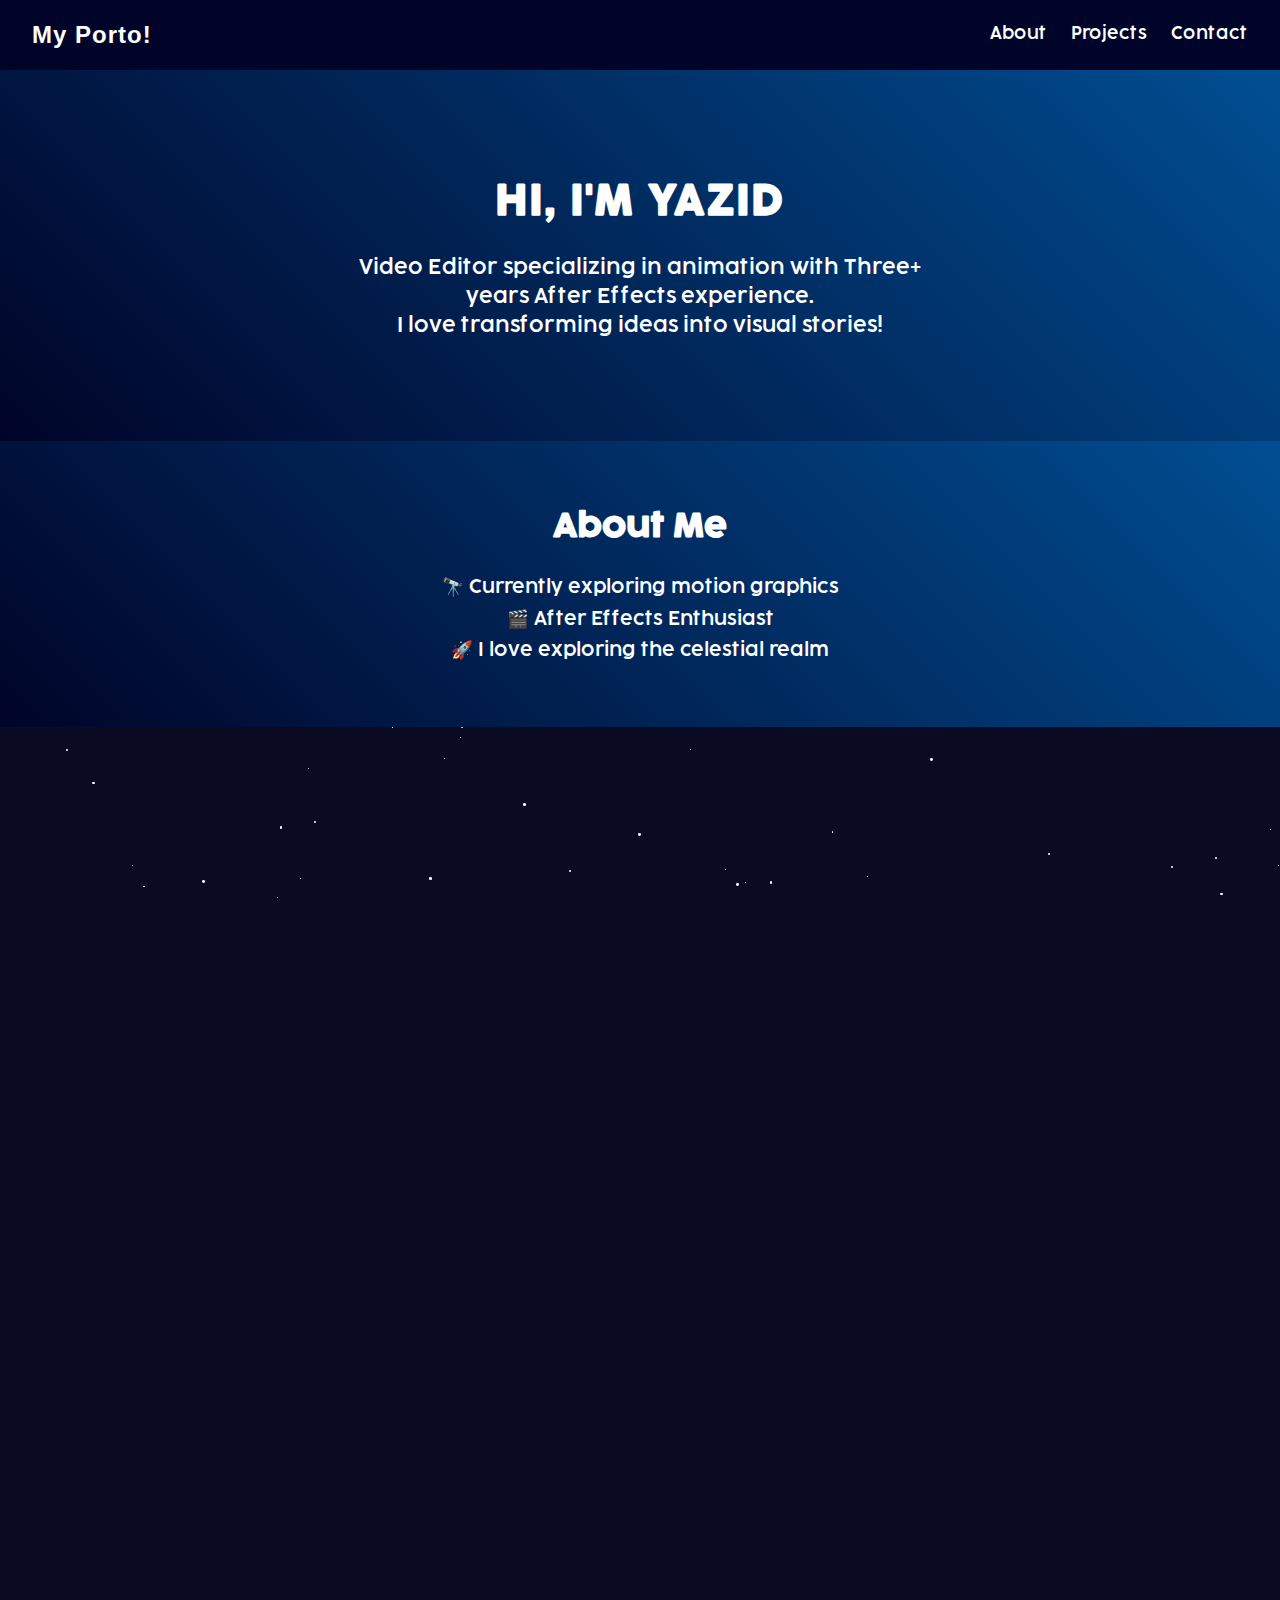
<file: index.html>
<!DOCTYPE html>
<html lang="en">
<head>
  <meta charset="UTF-8" />
  <meta name="viewport" content="width=device-width, initial-scale=1.0"/>
  <title>Video Editing Portfolio</title>
  <link rel="stylesheet" href="style.css" />
</head>
<body>
  <!-- Navigation -->
  <nav>
    <div class="logo">My Porto!</div>
    <ul class="nav-links">
      <li><a href="#about">About</a></li>
      <li><a href="#projects">Projects</a></li>
      <li><a href="#contact">Contact</a></li>
    </ul>
  </nav>

  <!-- Header Section -->
  <header class="space-bg">
    <div class="header-content">
      <h1>Hi, I'm Yazid</h1>
      <p>
        Video Editor specializing in animation with Three+ years After Effects experience.
        <br />
        I love transforming ideas into visual stories!
      </p>
    </div>
  </header>

  <!-- About Section -->
  <section id="about" class="space-bg">
    <h2>About Me</h2>
    <div class="about-content">
      <p>
        🔭 Currently exploring motion graphics<br />
        🎬 After Effects Enthusiast<br />
        🚀 I love exploring the celestial realm
      </p>
    </div>
  </section>

  <!-- My Works Section -->
  <section id="projects">
    <h2>My Works</h2>
    <div class="categories">
      <button class="active" data-category="all"><p>All</p></button>
      <button data-category="amv"><p>AMV</p></button>
      <button data-category="animation"><p>Animation</p></button>
    </div>

    <div class="portfolio-grid">
      <!-- AMV Section -->
      <div class="portfolio-item amv" data-description="Best movie ever.">
        <video class="preview" muted loop preload="metadata">
          <source src="amv/3d/b31.mp4" type="video/mp4" />
        </video>
        <div class="item-info">
          <h3>Your Name</h3>
          <p>My favorite edit I made</p>
        </div>
      </div>

      <div class="portfolio-item amv" data-description="I gather all the beauty scene from Your Name.">
        <video class="preview" muted loop preload="metadata">
          <source src="amv/simple/bs1.mp4" type="video/mp4" />
        </video>
        <div class="item-info">
          <h3>The Beauty of Your Name</h3>
          <p>This is absolute beauty!</p>
        </div>
      </div>

      <div class="portfolio-item amv" data-description="L for Kokoro.">
        <video class="preview" muted loop preload="metadata">
          <source src="amv/3d/b32.mp4" type="video/mp4" />
        </video>
        <div class="item-info">
          <h3>Darling In The Franxx</h3>
          <p>Kokoro wedding</p>
        </div>
      </div>

      <div class="portfolio-item amv" data-description="I gather all the beauty scene from Weathering With You.">
        <video class="preview" muted loop preload="metadata">
          <source src="amv/simple/bs2.mp4" type="video/mp4" />
        </video>
        <div class="item-info">
          <h3>The Beauty of Weathering With You</h3>
          <p>This is also absolute beauty!</p>
        </div>
      </div>

      <div class="portfolio-item amv" data-description="Collaboration with other AMV maker.">
        <video class="preview" muted loop preload="metadata">
          <source src="amv/3d/33.mp4" type="video/mp4" />
        </video>
        <div class="item-info">
          <h3>Violet Evergarden</h3>
          <p>Trillab(?)</p>
        </div>
      </div>

      <div class="portfolio-item amv" data-description="RIP.">
        <video class="preview" muted loop preload="metadata">
          <source src="amv/simple/s3.mp4" type="video/mp4" />
        </video>
        <div class="item-info">
          <h3>Nisekoi</h3>
          <p>Onodera!</p>
        </div>
      </div>

      <div class="portfolio-item amv" data-description="Saddest backstab ever.">
        <video class="preview" muted loop preload="metadata">
          <source src="amv/3d/34.mp4" type="video/mp4" />
        </video>
        <div class="item-info">
          <h3>Erased</h3>
          <p>For nothing..</p>
        </div>
      </div>

      <div class="portfolio-item amv" data-description="Levi's curse, warning!">
        <video class="preview" muted loop preload="metadata">
          <source src="amv/simple/s4.mp4" type="video/mp4" />
        </video>
        <div class="item-info">
          <h3>Attack on Titan</h3>
          <p>Levi!</p>
        </div>
      </div>

      <div class="portfolio-item amv" data-description="Can I cry now?">
        <video class="preview" muted loop preload="metadata">
          <source src="amv/3d/35.mp4" type="video/mp4" />
        </video>
        <div class="item-info">
          <h3>I Want to Eat Your Pancreas</h3>
          <p>:'</p>
        </div>
      </div>

      <div class="portfolio-item amv" data-description="Tanjiro vs Spider Guy.">
        <video class="preview" muted loop preload="metadata">
          <source src="amv/simple/s5.mp4" type="video/mp4" />
        </video>
        <div class="item-info">
          <h3>Demon Slayer</h3>
          <p>Tanjiro vs Spider Guy</p>
        </div>
      </div>

      <!-- Animation Section-->
      <div class="portfolio-item animation" data-description="Two dimensional Animation short film showcasing a cosmic journey.">
        <video class="preview" muted loop preload="metadata">
          <source src="amv/gabungan.mp4" type="video/mp4" />
        </video>
        <div class="item-info">
          <h3>Neil deGrasse Tyson</h3>
          <p>TwoD Animated biography of Neil deGrasse Tyson</p>
        </div>
      </div>
    </div>
  </section>

  <!-- Star Background -->
  <div class="stars" id="stars"></div>

  <!-- Contact Section -->
  <section id="contact" class="space-bg">
    <h3>Get in Touch</h3>
    <div class="contact-links">
      <a href="https://www.youtube.com/@yazidahnaffauzi5003" target="https://www.youtube.com/@yazidahnaffauzi5003"><p>YouTube</p></a>
      <a href="https://www.instagram.com/yazid.ahnaf/" target="https://www.instagram.com/yazid.ahnaf/"><p>Instagram</p></a>
    </div>
  </section>

  <!-- Modal untuk fullscreen video dengan deskripsi -->
  <div id="videoModal" class="modal">
    <div class="modal-content">
      <!-- Tombol close modal -->
      <span class="close"></span>
      <!-- Video modal: tanpa muted dan dengan kontrol -->
      <video id="modalVideo" controls autoplay>
        <source src="" type="video/mp4" />
      </video>
      <!-- Tempat deskripsi karya -->
      <div id="videoDescription"></div>
    </div>
  </div>

  <!-- Script -->
  <script src="script.js"></script>
</body>
</html>
</file>
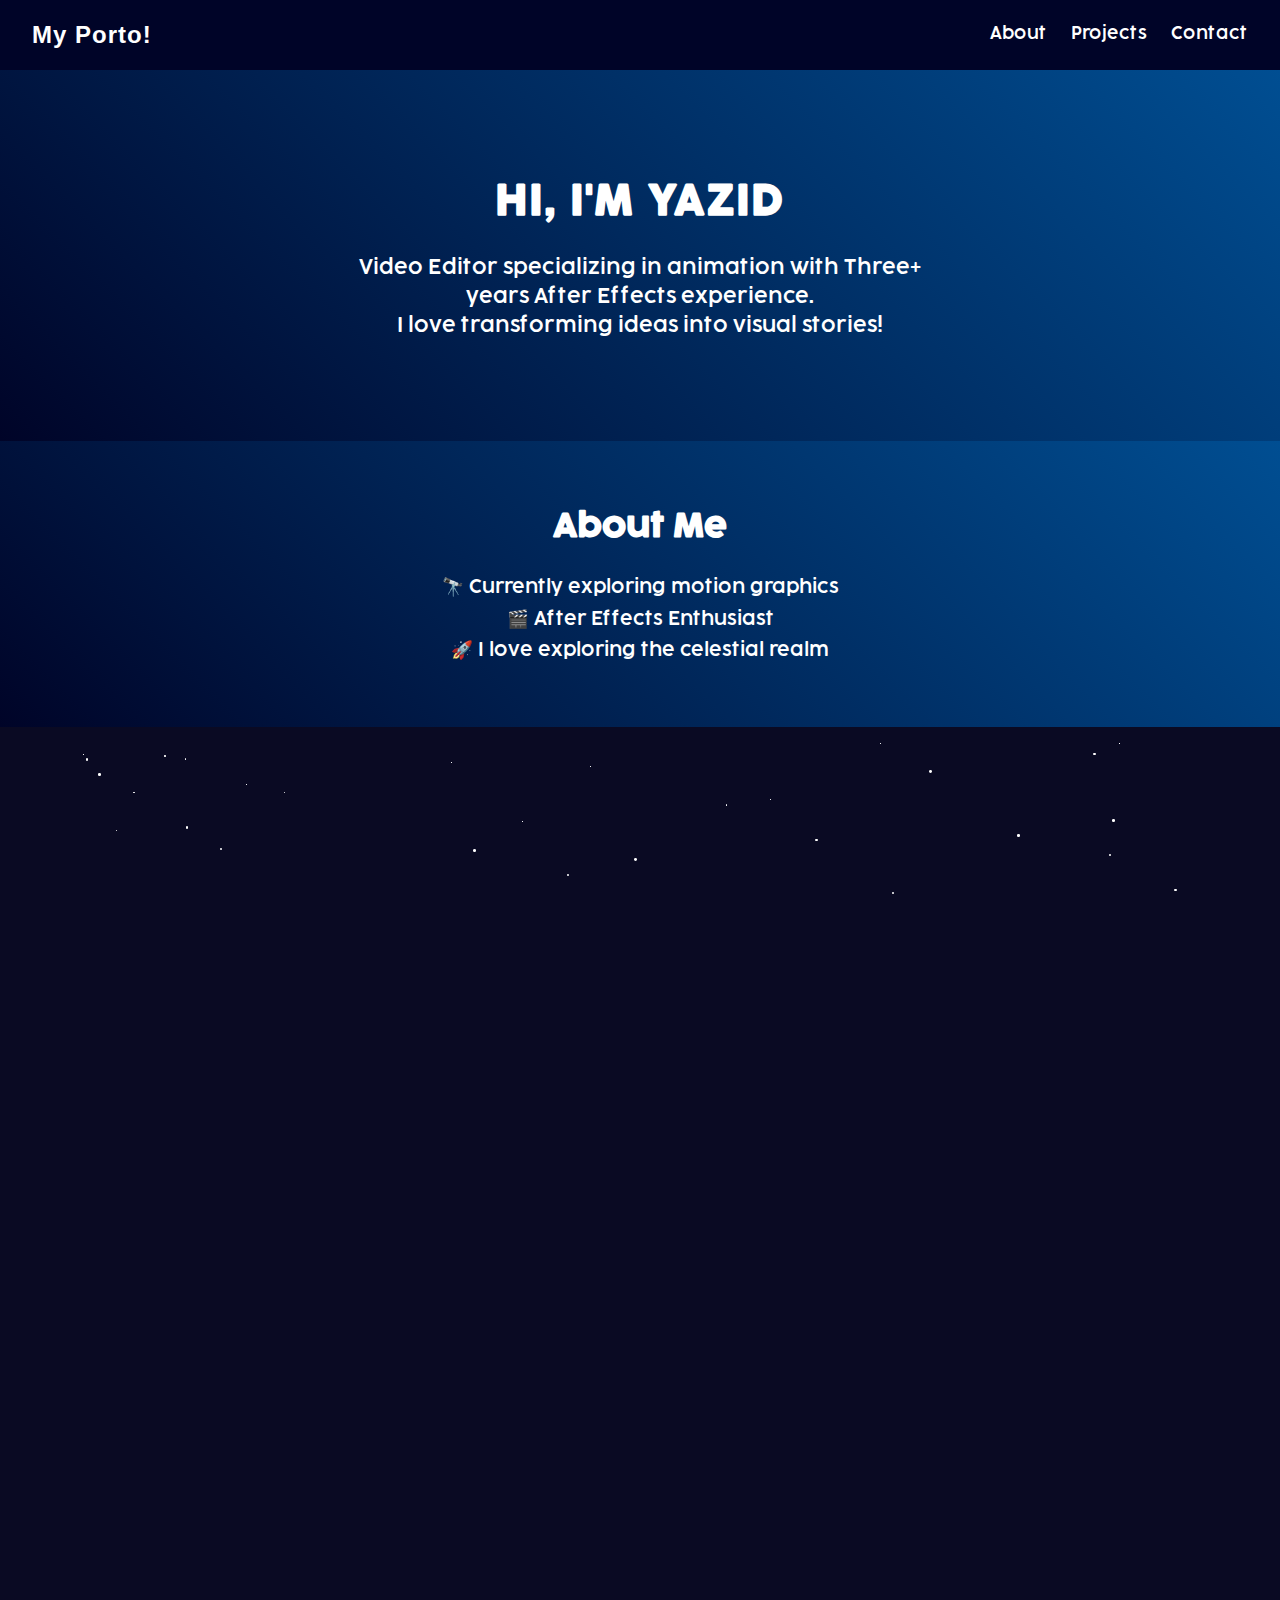
<file: porto.html>
<!DOCTYPE html>
<html lang="en">
<head>
  <meta charset="UTF-8" />
  <meta name="viewport" content="width=device-width, initial-scale=1.0"/>
  <title>Video Editing Portfolio</title>
  <link rel="stylesheet" href="style.css" />
</head>
<body>
  <!-- Navigation -->
  <nav>
    <div class="logo">My Porto!</div>
    <ul class="nav-links">
      <li><a href="#about">About</a></li>
      <li><a href="#projects">Projects</a></li>
      <li><a href="#contact">Contact</a></li>
    </ul>
  </nav>

  <!-- Header Section -->
  <header class="space-bg">
    <div class="header-content">
      <h1>Hi, I'm Yazid</h1>
      <p>
        Video Editor specializing in animation with Three+ years After Effects experience.
        <br />
        I love transforming ideas into visual stories!
      </p>
    </div>
  </header>

  <!-- About Section -->
  <section id="about" class="space-bg">
    <h2>About Me</h2>
    <div class="about-content">
      <p>
        🔭 Currently exploring motion graphics<br />
        🎬 After Effects Enthusiast<br />
        🚀 I love exploring the celestial realm
      </p>
    </div>
  </section>

  <!-- My Works Section -->
  <section id="projects">
    <h2>My Works</h2>
    <div class="categories">
      <button class="active" data-category="all"><p>All</p></button>
      <button data-category="amv"><p>AMV</p></button>
      <button data-category="animation"><p>Animation</p></button>
    </div>

    <div class="portfolio-grid">
      <!-- AMV Section -->
      <div class="portfolio-item amv" data-description="Action AMV featuring various anime scenes.">
        <video class="preview" muted loop preload="metadata">
          <source src="amv/3d/b31.mp4" type="video/mp4" />
        </video>
        <div class="item-info">
          <h3>Your Name</h3>
          <p>My favorite edit I made</p>
        </div>
      </div>

      <div class="portfolio-item amv" data-description="I gather all the beauty scene from Your Name.">
        <video class="preview" muted loop preload="metadata">
          <source src="amv/simple/bs1.mp4" type="video/mp4" />
        </video>
        <div class="item-info">
          <h3>The Beauty of Your Name</h3>
          <p>This is absolute beauty!</p>
        </div>
      </div>

      <div class="portfolio-item amv" data-description="L for Kokoro.">
        <video class="preview" muted loop preload="metadata">
          <source src="amv/3d/b32.mp4" type="video/mp4" />
        </video>
        <div class="item-info">
          <h3>Darling In The Franxx</h3>
          <p>Kokoro wedding</p>
        </div>
      </div>

      <div class="portfolio-item amv" data-description="I gather all the beauty scene from Weathering With You.">
        <video class="preview" muted loop preload="metadata">
          <source src="amv/simple/bs2.mp4" type="video/mp4" />
        </video>
        <div class="item-info">
          <h3>The Beauty of Weathering With You</h3>
          <p>This is also absolute beauty!</p>
        </div>
      </div>

      <div class="portfolio-item amv" data-description="Collaboration with other AMV maker.">
        <video class="preview" muted loop preload="metadata">
          <source src="amv/3d/33.mp4" type="video/mp4" />
        </video>
        <div class="item-info">
          <h3>Violet Evergarden</h3>
          <p>Trillab(?)</p>
        </div>
      </div>

      <div class="portfolio-item amv" data-description="RIP.">
        <video class="preview" muted loop preload="metadata">
          <source src="amv/simple/s3.mp4" type="video/mp4" />
        </video>
        <div class="item-info">
          <h3>Nisekoi</h3>
          <p>Onodera!</p>
        </div>
      </div>

      <div class="portfolio-item amv" data-description="Saddest backstab ever.">
        <video class="preview" muted loop preload="metadata">
          <source src="amv/3d/34.mp4" type="video/mp4" />
        </video>
        <div class="item-info">
          <h3>Erased</h3>
          <p>For nothing..</p>
        </div>
      </div>

      <div class="portfolio-item amv" data-description="Levi's curse, warning!">
        <video class="preview" muted loop preload="metadata">
          <source src="amv/simple/s4.mp4" type="video/mp4" />
        </video>
        <div class="item-info">
          <h3>Attack on Titan</h3>
          <p>Levi!</p>
        </div>
      </div>

      <div class="portfolio-item amv" data-description="Can I cry now?">
        <video class="preview" muted loop preload="metadata">
          <source src="amv/3d/35.mp4" type="video/mp4" />
        </video>
        <div class="item-info">
          <h3>I Want to Eat Your Pancreas</h3>
          <p>:'</p>
        </div>
      </div>

      <div class="portfolio-item amv" data-description="Tanjiro vs Spider Guy.">
        <video class="preview" muted loop preload="metadata">
          <source src="amv/simple/s5.mp4" type="video/mp4" />
        </video>
        <div class="item-info">
          <h3>Demon Slayer</h3>
          <p>Tanjiro vs Spider Guy</p>
        </div>
      </div>

      <!-- Animation Section-->
      <div class="portfolio-item animation" data-description="Two dimensional Animation short film showcasing a cosmic journey.">
        <video class="preview" muted loop preload="metadata">
          <source src="amv/gabungan.mp4" type="video/mp4" />
        </video>
        <div class="item-info">
          <h3>Neil deGrasse Tyson</h3>
          <p>TwoD Animated biography of Neil deGrasse Tyson</p>
        </div>
      </div>
    </div>
  </section>

  <!-- Star Background -->
  <div class="stars" id="stars"></div>

  <!-- Contact Section -->
  <section id="contact" class="space-bg">
    <h3>Get in Touch</h3>
    <div class="contact-links">
      <a href="https://www.youtube.com/@yazidahnaffauzi5003" target="https://www.youtube.com/@yazidahnaffauzi5003"><p>YouTube</p></a>
      <a href="https://www.instagram.com/yazid.ahnaf/" target="https://www.instagram.com/yazid.ahnaf/"><p>Instagram</p></a>
    </div>
  </section>

  <!-- Modal untuk fullscreen video dengan deskripsi -->
  <div id="videoModal" class="modal">
    <div class="modal-content">
      <!-- Tombol close modal -->
      <span class="close"></span>
      <!-- Video modal: tanpa muted dan dengan kontrol -->
      <video id="modalVideo" controls autoplay>
        <source src="" type="video/mp4" />
      </video>
      <!-- Tempat deskripsi karya -->
      <div id="videoDescription"></div>
    </div>
  </div>

  <!-- Script -->
  <script src="script.js"></script>
</body>
</html>
</file>
<file: style.css>
/* Base */
* {
    margin: 0;
    padding: 0;
    box-sizing: border-box;
  }

/* Custom Fonk */
@font-face {
    font-family: 'CocogooseProRegular';
    src: url('font/Cocogoose-Pro-Regular-trial.ttf') format('truetype');
    font-weight: normal;
    font-style: normal;
  }
  
  @font-face {
    font-family: 'CocogooseProSemiLight';
    src: url('font/Cocogoose-Pro-Semilight-trial.ttf') format('truetype');
    font-weight: normal;
    font-style: normal;
  }

  h1, h2{
    font-family: 'CocogooseProRegular', sans-serif;
  }
  
  body, h3, p, li {
    font-family: 'CocogooseProSemiLight', sans-serif;
  }
  
  body {
    font-family: 'Arial', sans-serif;
    background: #0a0a23;
    color: #fff;
    line-height: 1.6;
    overflow-x: hidden;
  }

  /* Navigation */
  nav {
    display: flex;
    justify-content: space-between;
    align-items: center;
    background: #000428;
    padding: 1rem 2rem;
    position: sticky;
    top: 0;
    z-index: 999;
  }
  
  .logo {
    font-size: 1.5rem;
    font-weight: bold;
    letter-spacing: 1px;
  }
  
  .nav-links {
    list-style: none;
    display: flex;
    gap: 1.5rem;
  }
  
  .nav-links li a {
    color: #fff;
    text-decoration: none;
    transition: color 0.3s ease;
  }
  
  .nav-links li a:hover {
    color: #4fa3ff;
  }
  
  /* Header */
  .space-bg {
    background: linear-gradient(45deg, #000428, #004e92);
    position: relative;
    overflow: hidden;
  }
  
  header {
    padding: 100px 20px;
    text-align: center;
  }
  
  .header-content h1 {
    font-size: 2.5em;
    margin-bottom: 20px;
    text-transform: uppercase;
    letter-spacing: 2px;
  }
  
  .header-content p {
    font-size: 1.2em;
    max-width: 600px;
    margin: 0 auto;
    line-height: 1.5;
  }
  
  /* About Section */
  #about {
    padding: 60px 20px;
    text-align: center;
  }
  
  #about h2 {
    font-size: 2rem;
    margin-bottom: 20px;
  }
  
  .about-content {
    font-size: 1.1rem;
    max-width: 600px;
    margin: 0 auto;
    line-height: 1.8;
  }
  
  /* Projects Section */
  #projects {
    padding: 60px 20px;
    text-align: center;
  }
  
  #projects h2 {
    font-size: 2rem;
    margin-bottom: 20px;
  }
  
  /* Category Buttons */
  .categories {
    display: flex;
    justify-content: center;
    gap: 1rem;
    margin: 2rem 0;
  }
  
  .categories button {
    background: #4fa3ff;
    color: #0a0a23;
    border: none;
    padding: 0.8rem 1.5rem;
    cursor: pointer;
    border-radius: 5px;
    transition: all 0.3s ease;
  }
  
  .categories button.active,
  .categories button:hover {
    background: #ffffff;
    color: #0a0a23;
  }
  
  /* Portofolio Grid */
  .portfolio-grid {
    display: grid;
    grid-template-columns: repeat(auto-fit, minmax(300px, 1fr));
    gap: 2rem;
    padding: 2rem;
  }
  
  .portfolio-item {
    position: relative;
    border-radius: 10px;
    overflow: hidden;
    transition: transform 0.3s ease;
    background: #111;
    border: 1px solid #4fa3ff55;
  }
  
  .portfolio-item:hover {
    transform: scale(1.02);
  }
  
  /* Video Style */
  .preview {
    width: 100%;
    height: auto;
    display: block;
    cursor: pointer;
  }
  
  /* Item Info */
  .item-info {
    padding: 1rem;
    text-align: left;
    background-color: rgba(0, 0, 0, 0.7);
  }
  .item-info h3 {
    margin-bottom: 0.5rem;
  }
  .item-info p {
    font-size: 0.9rem;
    color: #ccc;
  }
  
  /* Star Background */
  .stars {
    position: fixed;
    width: 100%;
    height: 100%;
    z-index: -1;
    top: 0;
    left: 0;
    pointer-events: none;
  }
  
  .star {
    position: absolute;
    background: white;
    border-radius: 50%;
    animation: twinkle 1.5s infinite;
  }
  
  @keyframes twinkle {
    0%, 100% { opacity: 0.3; }
    50% { opacity: 1; }
  }
  
  /* Contact Section */
  #contact {
    padding: 50px 20px;
    text-align: center;
  }
  
  #contact h2 {
    font-size: 2rem;
    margin-bottom: 20px;
  }
  
  .contact-links {
    display: flex;
    justify-content: center;
    gap: 20px;
    margin-top: 30px;
  }
  
  .contact-links a {
    color: #4fa3ff;
    text-decoration: none;
    border: 1px solid #4fa3ff;
    padding: 10px 20px;
    border-radius: 5px;
    transition: all 0.3s ease;
  }
  
  .contact-links a:hover {
    background: #4fa3ff;
    color: #0a0a23;
  }
  
  /* Scroll Animation */
  section {
    opacity: 0;
    transform: translateY(50px);
    transition: all 0.8s ease;
  }
  
  section.visible {
    opacity: 1;
    transform: translateY(0);
  }
  
  /* Modal Style */
  .modal {
    display: none;
    position: fixed;
    z-index: 1000;
    left: 0;
    top: 0;
    width: 100%;
    height: 100%;
    overflow: auto;
    background-color: rgba(0,0,0,0.9);
  }
  
  .modal-content {
    position: relative;
    margin: 5% auto;
    padding: 20px;
    width: 90%;
    max-width: 800px;
    background: #111;
    border-radius: 10px;
    text-align: center;
  }
  
  .close {
    position: absolute;
    top: 20px;
    right: 35px;
    color: #fff;
    font-size: 30px;
    font-weight: bold;
    cursor: pointer;
  }
  
  #modalVideo {
    width: 100%;
    height: auto;
    margin-bottom: 1rem;
  }
  
  #videoDescription {
    color: #ccc;
    font-size: 1rem;
    text-align: left;
  }
</file>
